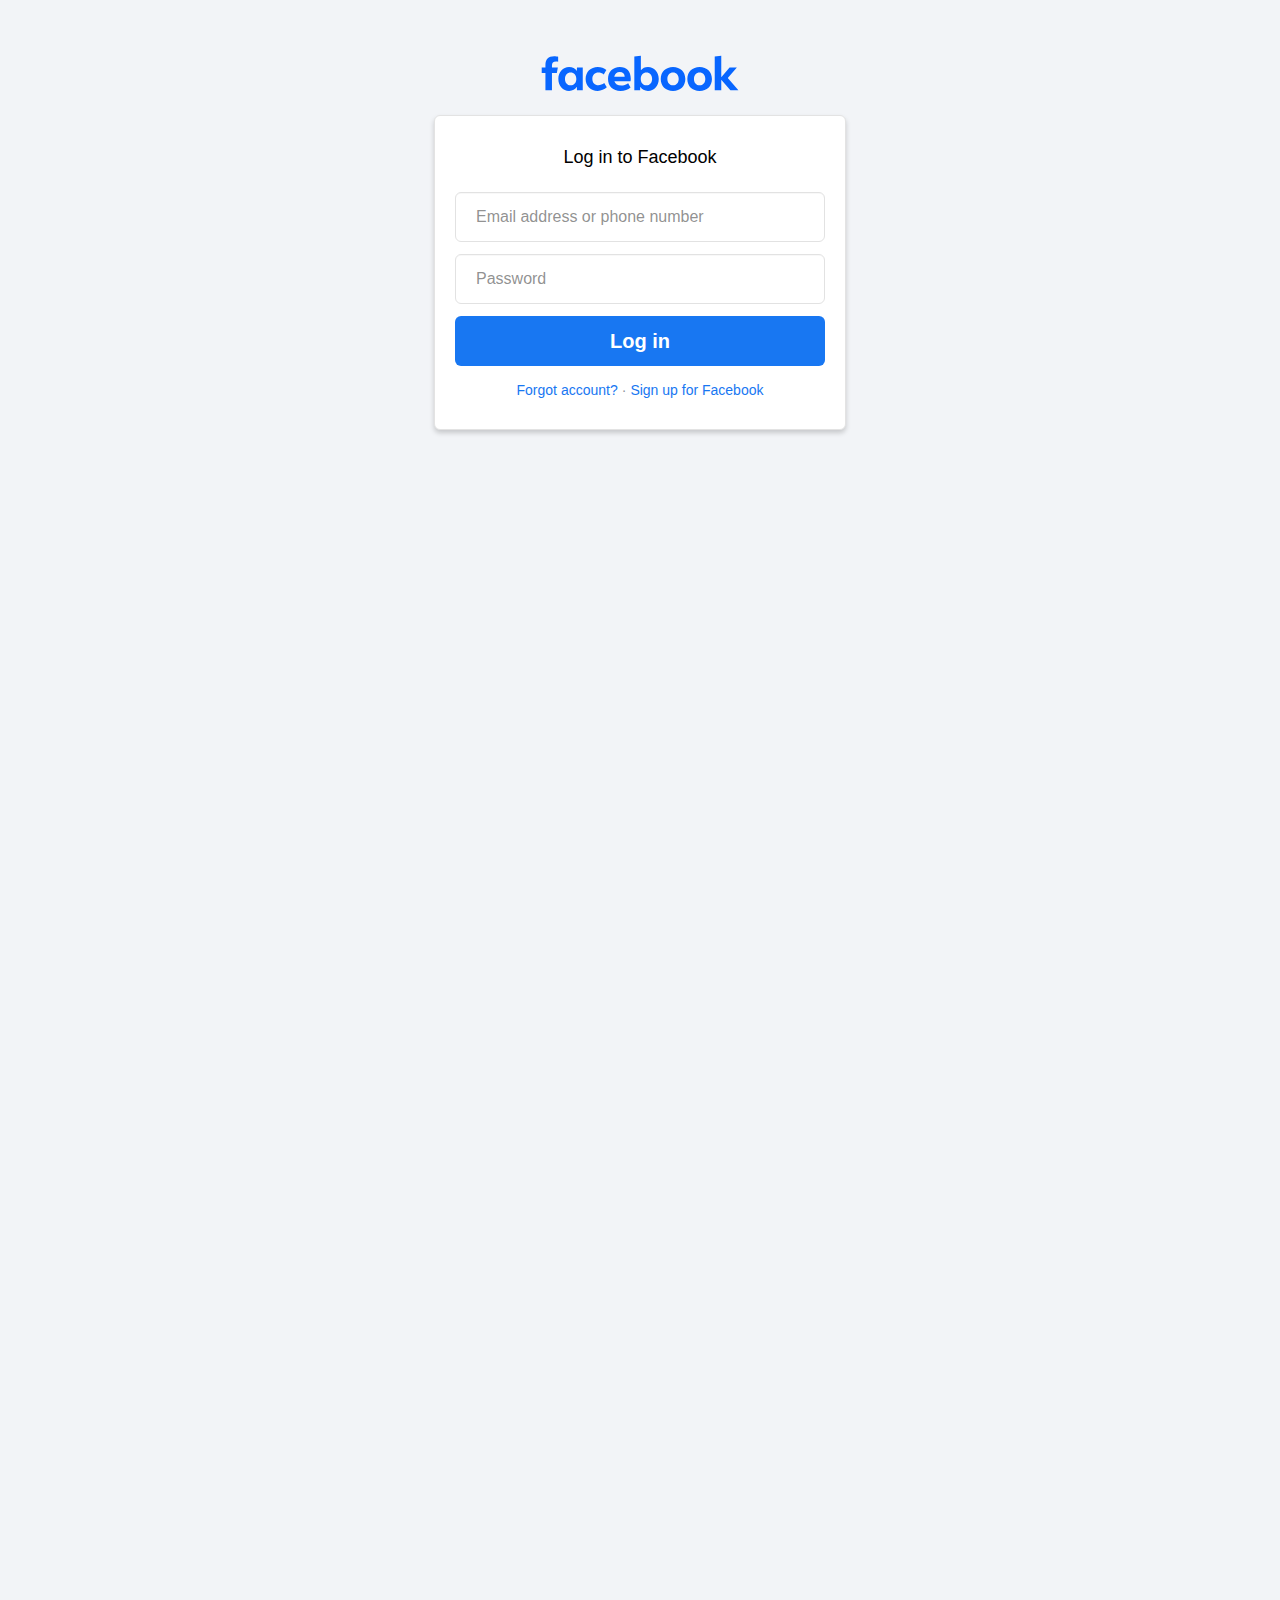
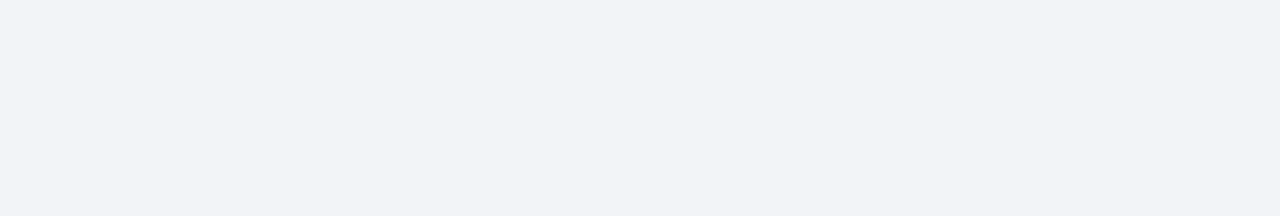
<file: Facebook Login Page/index.html>
<!DOCTYPE html>
<html lang="en">
  <head>
    <meta charset="UTF-8" />
    <meta name="viewport" content="width=device-width, initial-scale=1.0" />
    <title>Login</title>
    <link rel="stylesheet" href="styles.css" />
  </head>

  <body>
    <a href="https://www.facebook.com/login.php/">
      <img class="facebook" src="4lCu2zih0ca.svg" />
    </a>
    <div class="container">
      <div class="login">Log in to Facebook</div>

      <input
        type="text"
        placeholder="Email address or phone number"
        name="uname"
        required
      />

      <input type="password" placeholder="Password" name="psw" required />

      <button type="submit">Log in</button>

      <div class="assistance">
        <div class="Forgot">Forgot account?</div>
        <div class="divider">&#183;</div>
        <div class="signup">Sign up for Facebook</div>
      </div>
    </div>

    <!-- <footer>
      <div>Something</div>
    </footer> -->
  </body>
</html>
</file>
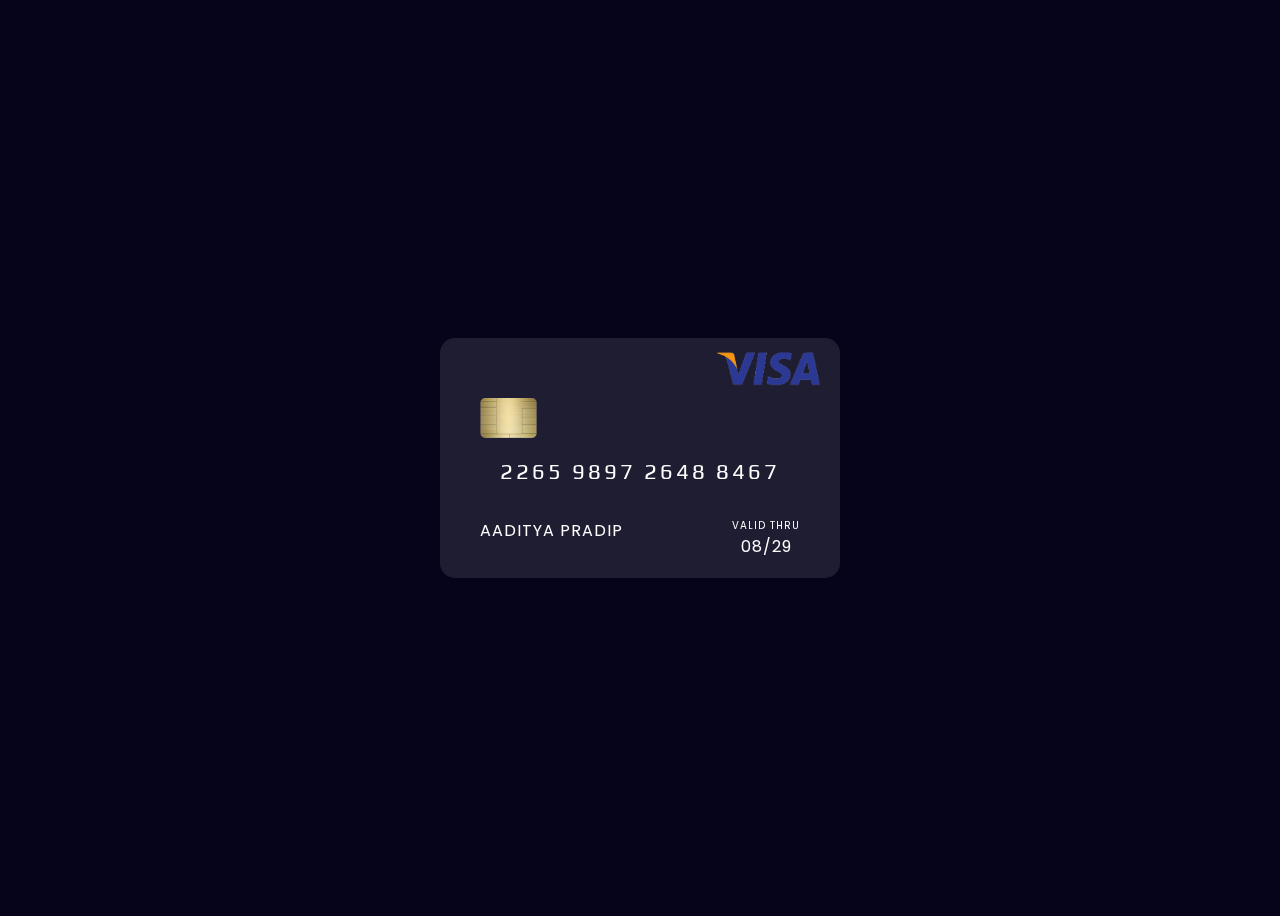
<file: Flipping Card/flipping-card.html>
<!DOCTYPE html>
<html lang="en">
  <head>
    <title>Flipping Card</title>
    <meta charset="UTF-8" />
    <meta name="viewport" content="width=device-width, initial-scale=1" />
    <link href="styles.css" rel="stylesheet" />
    <link rel="preconnect" href="https://fonts.googleapis.com" />
    <link rel="preconnect" href="https://fonts.gstatic.com" crossorigin />
    <link
      href="https://fonts.googleapis.com/css2?family=Poppins:ital,wght@0,100;0,200;0,300;0,400;0,500;0,600;0,700;0,800;0,900;1,100;1,200;1,300;1,400;1,500;1,600;1,700;1,800;1,900&display=swap"
      rel="stylesheet"
    />
    <link rel="preconnect" href="https://fonts.googleapis.com" />
    <link rel="preconnect" href="https://fonts.gstatic.com" crossorigin />
    <link
      href="https://fonts.googleapis.com/css2?family=Play:wght@400;700&display=swap"
      rel="stylesheet"
    />
  </head>
  <body>
    <div class="container">
      <div class="card">
        <div class="card-face-front">
          <div class="card-company">
            <img class="visa" src="Visa_Inc.-Logo.wine.png" alt="logo" />
          </div>
          <img class="chip" src="cred-chip.png" alt="logo" />

          <div class="card-number">
            <div>2265 9897 2648 8467</div>
          </div>

          <div class="card-name">
            <div>AADITYA PRADIP</div>
            <div class="validity">
              <div class="valid">VALID THRU</div>
              <div>08/29</div>
            </div>
          </div>
        </div>

        <div class="card-face-back">
          <div class="customer-care">
            For customer service, call +123-456-789 or +0-000-123-456
          </div>

          <div class="black-strip"></div>

          <div class="bin-n-all">
            <div class="bin-strip"></div>
            <div class="bin">005</div>
          </div>

          <div class="footer">
            Lorem ipsum dolor sit amet, consectetur adipiscing elit, sed do
            eiusmod tempor incididunt ut labore et dolore magna aliqua. Ut enim
            ad minim veniam, quis nostrud exercitation ullamco laboris nisi ut
            aliquip ex ea commodo consequat Duis aute irure dolor in
            reprehenderit in voluptate velit esse cillum dolore eu fugiat nulla
            pariatur. Excepteur sint occaecat cupidatat non proident, sunt in
            culpa qui officia deserunt mollit anim id est laborum
          </div>
        </div>

        <div class="sphere-1"></div>

        <div class="sphere-2"></div>
      </div>
    </div>
  </body>
</html>
</file>
<file: Facebook Login Page/styles.css>
body {
  background: #f2f4f7;
  font-family: Arial, Helvetica, sans-serif;
  display: flex;
  flex-direction: column;
  align-items: center;
  /* justify-content: center; */
  height: 200vh;
  font-size: 18px;
  font-weight: 300;
}

.facebook {
  height: 80px;
  margin-top: 25px;
}

.container {
  display: flex;
  flex-direction: column;
  align-items: center;
  justify-content: center;
  background-color: white;
  padding: 0 20px 0 20px;
  width: 370px;
  height: 313px;
  box-shadow: 0 3px 5px rgba(0, 0, 0, 0.18);
  border: 1px rgb(227, 227, 227) solid;
  border-radius: 6px;
  margin: -3px 0 80px 0;
}

.login {
  margin: 24px 0 24px 0;
}

input[type="text"],
input[type="password"] {
  width: 100%;
  height: 50px;
  padding: 12px 20px;
  margin: 0 0 12px 0;
  display: inline-block;
  border: 0.8px solid rgb(226, 226, 226);
  border-radius: 6px;
  box-shadow: inset 0px 0.8px rgba(0, 0, 0, 0.04);
  box-sizing: border-box;
  font-size: 16px;
  &:focus {
    box-shadow: 0 0 0 2px #e7f3ff;
    outline: none;
    border: 0.8px solid #1877f2;
  }
}

input[type="text"]::placeholder,
input[type="password"]::placeholder {
  color: #8f8f8ffe;
  font-weight: 500;
}

input[type="text"]::placeholder:focus,
input[type="password"]::placeholder:focus {
  color: #ededed;
}

button {
  background-color: #1877f2;
  color: white;
  padding: 14px 20px;
  margin: 0 0 16px 0;
  border: none;
  border-radius: 6px;
  cursor: pointer;
  height: 50px;
  width: 100%;
  font-size: 20px;
  font-weight: bold;
  transition: background-color 0.2s ease-out;
  &:hover {
    background-color: #166fe5;
  }
}

.assistance {
  color: #1877f2;
  font-size: 14px;
  display: flex;
  flex-direction: row;
  align-items: center;
  gap: 4px;
  justify-content: center;
  width: 100%;
  margin: 0 0 25px 0;
}

.Forgot:hover,
.signup:hover {
  cursor: pointer;
  text-decoration: underline;
}
.divider {
  color: #90949c;
}

/* .footer {
  background-color: white;
  width: 100%;
  height: 150px;
} */
</file>
<file: Flipping Card/styles.css>
body {
  background-color: rgb(6, 4, 26);
  color: white;
  font-family: Poppins, sans-serif;
}

.container {
  perspective: 1000px; /* Adjust perspective for depth effect */
  display: flex;
  justify-content: center;
  align-items: center;
  height: 100vh;
}

.card {
  position: absolute;
  height: 240px;
  width: 400px;
  transform-style: preserve-3d;
  transition: transform 0.4s ease-in-out; /* Adjust transition duration and easing */
  transform: translateZ(0);

  &:hover {
    cursor: pointer;
    transform: rotateY(180deg); /* Flip the card on hover */
  }
}

.card-face-front,
.card-face-back {
  width: 400px;
  height: 240px;
  border-radius: 15px;
  /* border: 1px solid rgba(255, 255, 255, 0.1); */
  border: none;
  position: absolute;
  backdrop-filter: blur(25px);
  background-color: rgba(255, 255, 255, 0.1);
  display: grid;
  backface-visibility: hidden; /* Hide the back side when facing the front */
}

.card-face-front {
  grid-template-rows: 1fr 1fr 1fr 1fr;
  z-index: 1; /* Ensure the front side is visible */
  /* box-shadow: 0 10px 20px rgba(0, 0, 0, 0.19), 0 6px 6px rgba(0, 0, 0, 0.23); */
}

.card-company {
  display: flex;

  /* justify-content: space-between; */
  align-items: center;
}

.card-company {
  height: 100%;
  justify-content: end;
  margin: 0 20px 0 0;
}

.card-logo {
  display: flex;
  align-items: center;
  height: 100%;
}

.visa {
  height: 35px;
}

.chip {
  height: 40px;
  margin-left: 40px;
  /* margin-top: 10px; */
}

.card-number {
  font-family: Play, sans-serif;
  display: flex;
  align-items: top;
  justify-content: center;
  font-size: 22px;
  font-weight: 500;
  letter-spacing: 3px;
}

.validity {
  display: flex;
  flex-direction: column;
  align-items: center;
  /* justify-content: space-between;
  font-size: 12px;
  font-weight: 400;
  letter-spacing: 1px; */
}

.valid {
  font-size: x-small;
}

.card-name {
  display: flex;
  flex-direction: row;
  justify-content: space-between;
  margin: 0 40px 0 40px;
  letter-spacing: 1px;
}

.card-face-back {
  display: grid;
  grid-template-rows: 20px 1fr 1fr 2fr;
  transform: rotateY(180deg);
}

.customer-care {
  display: flex;
  justify-content: center;
  align-items: center;
  font-size: x-small;
}

.black-strip {
  background-color: black;
  width: 100%;
  height: 100%;
}

.bin-n-all {
  display: flex;
  align-items: center;
  /* justify-content: space-between; */
  margin: 10px 15px 5px 15px;
  background-color: white;
  border-radius: 4px;
}

.bin-strip {
  width: 100%;
  height: 100%;
  border-radius: 4px 0 0 4px;
}

.bin {
  color: black;
  font-style: italic;
  margin-right: 5px;
}

.footer {
  margin: 15px 10px 20px 10px;
  display: flex;
  justify-content: center;
  align-items: center;
  font-size: xx-small;
}
</file>
